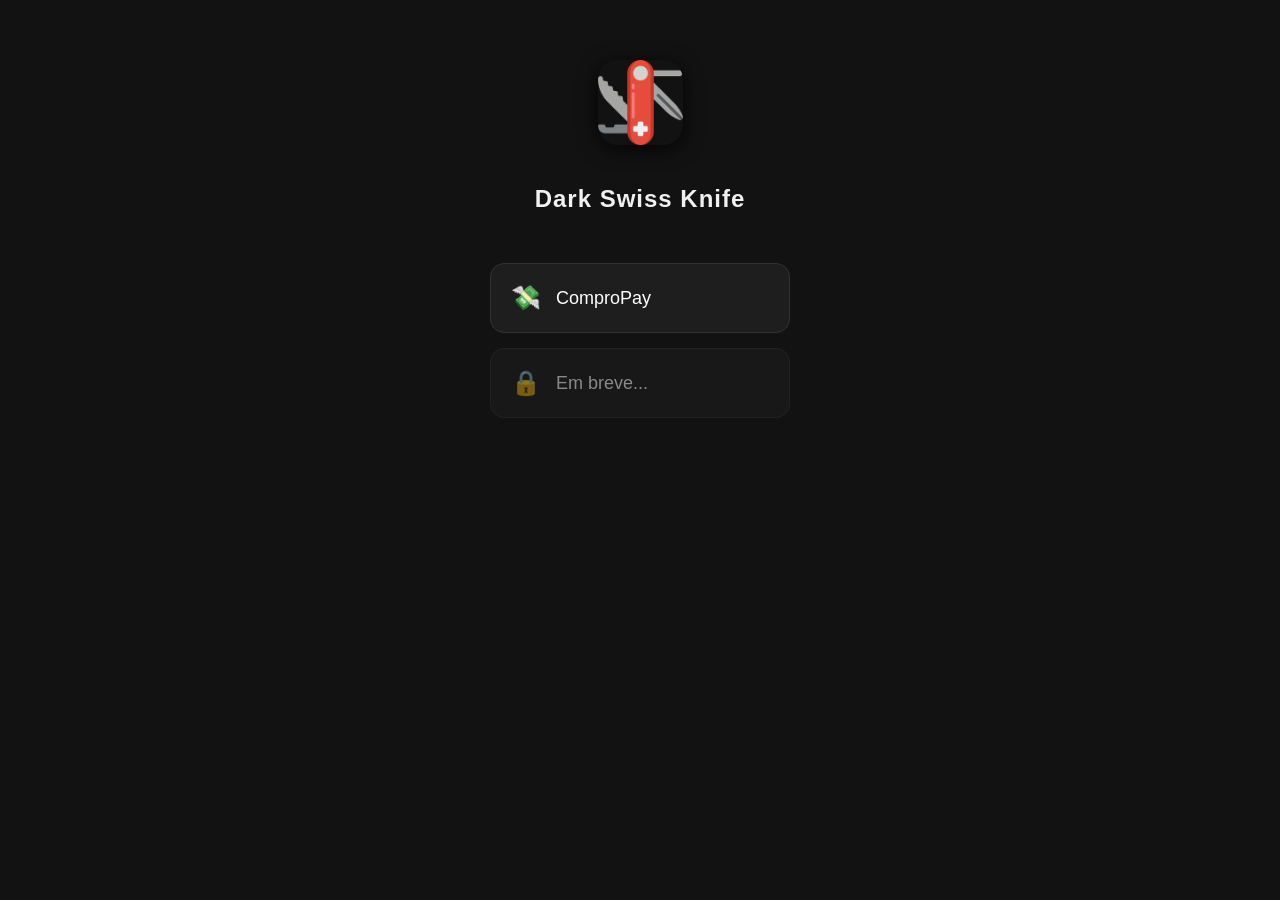
<file: index.html>
<!DOCTYPE html>
<html lang="pt-BR">
<head>
    <meta charset="UTF-8">
    <meta name="viewport" content="width=device-width, initial-scale=1.0, user-scalable=no, maximum-scale=1">
    <title>Dark Swiss Knife</title>
    <!-- Adicionando o Manifesto para o PWA funcionar desde a tela inicial -->
    <link rel="manifest" href="manifest.json">
    <style>
        body {
            background-color: #121212;
            color: #ffffff;
            font-family: -apple-system, BlinkMacSystemFont, "Segoe UI", Roboto, Helvetica, Arial, sans-serif;
            margin: 0;
            padding: 0;
            display: flex;
            flex-direction: column;
            align-items: center;
            min-height: 100vh;
        }
        
        /* Container e estilo da Logo */
        .logo-container {
            text-align: center;
            padding-top: 60px;
            padding-bottom: 20px;
        }
        .logo-container img {
            width: 85px;
            height: 85px;
            border-radius: 20px;
            box-shadow: 0 4px 20px rgba(0, 0, 0, 0.8);
        }
        
        h1 {
            font-size: 24px;
            font-weight: 600;
            margin-bottom: 50px;
            letter-spacing: 1px;
            color: #f0f0f0;
        }
        
        /* Menu de opções */
        .menu {
            width: 100%;
            max-width: 350px;
            display: flex;
            flex-direction: column;
            gap: 15px;
            padding: 0 25px;
            box-sizing: border-box;
        }
        
        /* Botão do menu */
        .menu-item {
            background-color: #1e1e1e;
            padding: 20px;
            border-radius: 14px;
            text-decoration: none;
            color: #fff;
            display: flex;
            align-items: center;
            font-size: 18px;
            font-weight: 500;
            border: 1px solid #333;
            transition: background 0.2s;
        }
        
        .menu-item:active {
            background-color: #333;
        }

        .icon {
            font-size: 24px;
            margin-right: 15px;
        }
    </style>
</head>
<body>

    <div class="logo-container">
        <!-- Puxando o ícone da raiz do projeto -->
        <img src="icone-192.png" alt="Dark Swiss Knife Logo">
    </div>
    
    <h1>Dark Swiss Knife</h1>

    <div class="menu">
        <!-- Link para abrir a ferramenta de pagamento -->
        <a href="payment/index.html" class="menu-item">
            <span class="icon">💸</span> ComproPay
        </a>
        
        <!-- Espaço para você adicionar outras ferramentas no futuro -->
        <a href="#" class="menu-item" style="opacity: 0.5;">
            <span class="icon">🔒</span> Em breve...
        </a>
    </div>

</body>
</html>
</file>
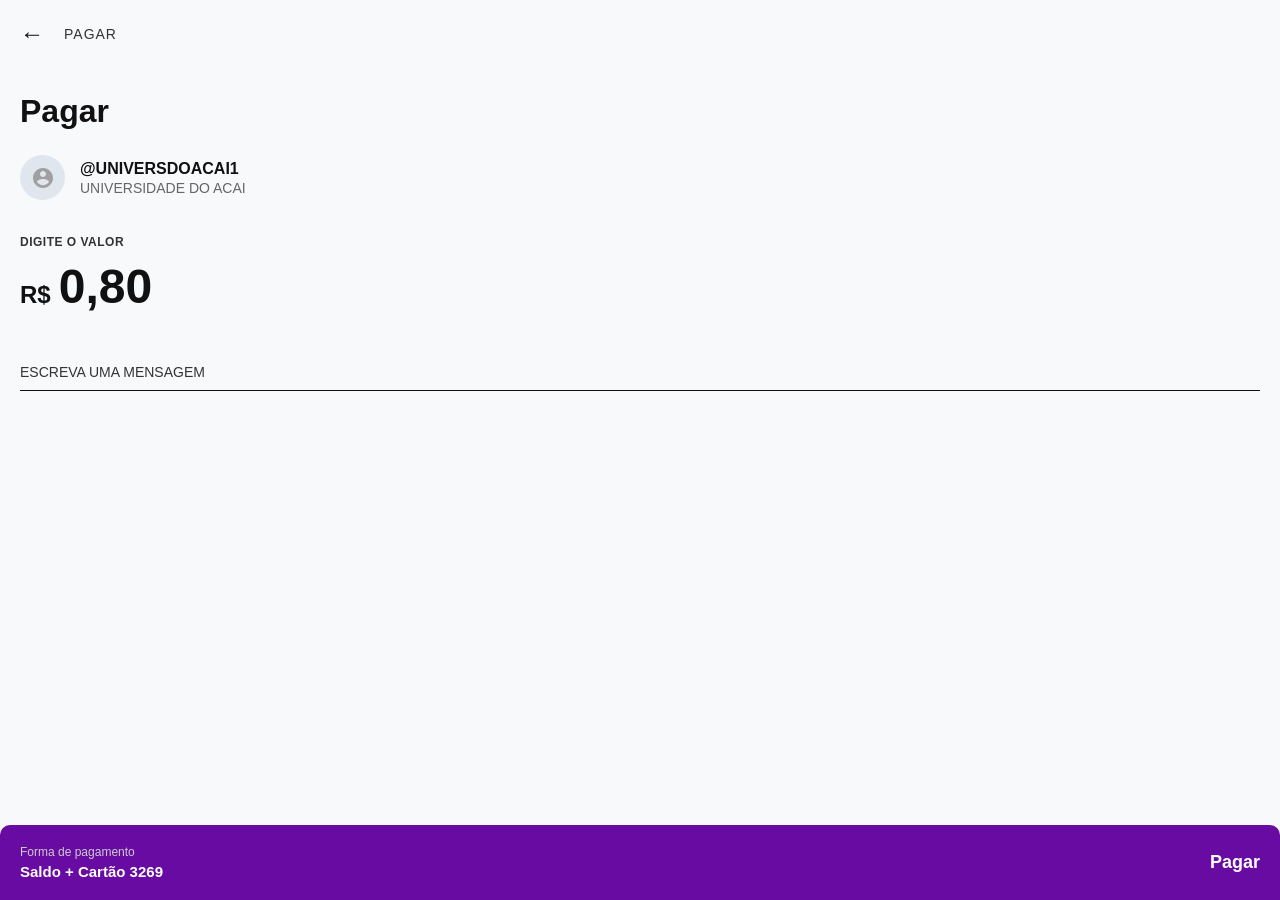
<file: payment/index.html>
<!DOCTYPE html>
<html lang="pt-BR">
<head>
    <meta charset="UTF-8">
    <meta name="viewport" content="width=device-width, initial-scale=1.0, user-scalable=no, maximum-scale=1">
    <title>Pagamento</title>
    <link rel="stylesheet" href="style.css">
</head>
<body>
    <!-- TELA 1: DADOS DO PAGAMENTO -->
    <div id="screen-payment" class="screen active">
        <div class="header">
            <!-- Setinha configurada para voltar para a raiz -->
            <span class="back-arrow" onclick="window.location.href='../index.html'" style="cursor: pointer;">←</span>
            <span class="header-title">PAGAR</span>
        </div>
        
        <div class="content">
            <h1>Pagar</h1>
            
            <div class="user-info">
                <div class="avatar">
                    <svg viewBox="0 0 24 24" fill="#a0a0a0" width="24" height="24"><path d="M12 2C6.48 2 2 6.48 2 12s4.48 10 10 10 10-4.48 10-10S17.52 2 12 2zm0 3c1.66 0 3 1.34 3 3s-1.34 3-3 3-3-1.34-3-3 1.34-3 3-3zm0 14.2c-2.5 0-4.71-1.28-6-3.22.03-1.99 4-3.08 6-3.08 1.99 0 5.97 1.09 6 3.08-1.29 1.94-3.5 3.22-6 3.22z"/></svg>
                </div>
                <div class="details">
                    <input type="text" id="input-username" value="@UNIVERSDOACAI1">
                    <input type="text" id="input-store" value="UNIVERSIDADE DO ACAI">
                </div>
            </div>

            <div class="value-section">
                <label>DIGITE O VALOR</label>
                <div class="value-input-wrapper">
                    <span class="currency">R$</span>
                    <input type="text" id="input-value" value="0,80">
                </div>
            </div>

            <div class="message-section">
                <input type="text" placeholder="ESCREVA UMA MENSAGEM">
            </div>
        </div>

        <div class="bottom-bar">
            <div class="payment-method">
                <span class="label">Forma de pagamento</span>
                <span class="method">Saldo + Cartão 3269</span>
            </div>
            <button id="btn-pagar">Pagar</button>
        </div>
    </div>

    <!-- SOBREPOSIÇÃO: TRANSIÇÃO COM GIF -->
    <div id="overlay-transition" class="overlay">
        <img src="Transition.gif" alt="Processando..." class="transition-gif">
    </div>

    <!-- TELA 2: COMPROVANTE RESUMIDO (COMPACTADO) -->
    <div id="screen-receipt" class="screen receipt-screen">
        
        <button class="btn-close-receipt" onclick="location.reload()">
            <svg viewBox="0 0 24 24" fill="#680ba3" width="20" height="20">
                <path d="M19 6.41L17.59 5 12 10.59 6.41 5 5 6.41 10.59 12 5 17.59 6.41 19 12 13.41 17.59 19 19 17.59 13.41 12 19 6.41z"/>
            </svg>
        </button>

        <div class="receipt-content">
            <img src="shop-icon.png" alt="Loja" class="shop-icon-large">
            <h2 class="receipt-status-title">Pagamento realizado</h2>

            <div class="receipt-card value-card">
                <div class="card-icon">
                    <svg viewBox="0 0 24 24" fill="#a0a0a0" width="24" height="24"><path d="M12 2C6.48 2 2 6.48 2 12s4.48 10 10 10 10-4.48 10-10S17.52 2 12 2zm0 18c-4.41 0-8-3.59-8-8s3.59-8 8-8 8 3.59 8 8-3.59 8-8 8zm-2.5-4.5v-1.1c-1.31-.22-2.13-1.01-2.22-2.22l1.64-.17c.07.72.58 1.13 1.3 1.13.78 0 1.25-.44 1.25-1.07 0-.58-.45-.88-1.52-1.35C8.07 9.87 6.91 9.24 6.91 7.69c0-1.12.82-1.95 2.09-2.18V4.5h1.5v1.07c1.17.21 1.83.84 1.95 1.9l-1.6.2c-.08-.55-.47-.88-1.15-.88-.73 0-1.11.39-1.11.96 0 .54.4.78 1.29 1.2.6.27 1.01.44 1.34.58.26.11.51.22.76.33.64.29 1.12.51 1.54.84.97.77 1.52 1.63 1.52 2.76 0 1.22-.9 2.07-2.18 2.3v1.16h-1.5z"/></svg>
                </div>
                <div class="card-details">
                    <div class="receipt-value-container">
                        <span class="currency-small">R$</span> 
                        <span id="receipt-value" class="value-large">0,80</span>
                    </div>
                    <p class="app-tag">Valor pago via App</p>
                </div>
            </div>

            <div class="receipt-card user-card">
                <div class="card-icon">
                    <svg viewBox="0 0 24 24" fill="#a0a0a0" width="24" height="24"><path d="M2.01 21L23 12 2.01 3 2 10l15 2-15 2z"/></svg>
                </div>
                <div class="card-details">
                    <p class="info-label">DESTINO</p>
                    <p id="receipt-username" class="user-main">@UNIVERSDOACAI1</p>
                    <p class="info-label orig-dest-space">ORIGEM</p>
                    <p id="receipt-origem" class="user-sub">Pedro Henrique Sales Cavalcante</p>
                </div>
            </div>

            <hr class="receipt-divider">

            <div class="receipt-card transaction-card">
                <div class="card-icon">
                    <svg viewBox="0 0 24 24" fill="#a0a0a0" width="24" height="24"><path d="M14 2H6c-1.1 0-1.99.9-1.99 2L4 20c0 1.1.89 2 1.99 2H18c1.1 0 2-.9 2-2V8l-6-6zm2 16H8v-2h8v2zm0-4H8v-2h8v2zm-3-5V3.5L18.5 9H13z"/></svg>
                </div>
                <div class="card-details">
                    <p class="info-label">DATA</p>
                    <p id="receipt-date" class="transaction-value">02/09/2026 08:05:57</p>
                    <p class="info-label transaction-space">TRANSAÇÃO</p>
                    <p id="receipt-code" class="transaction-value">962720</p>
                    <p class="info-label transaction-space">STATUS</p>
                    <p class="transaction-value status-confirmed">Confirmado</p>
                </div>
            </div>

            <div class="receipt-actions">
                <button class="btn-action btn-share">Compartilhar</button>
                <button class="btn-action btn-view-full" id="btn-ver-comprovante">Ver comprovante</button>
            </div>
        </div>
    </div>

    <!-- TELA 3: COMPROPAY DETALHADO -->
    <div id="screen-compropay" class="screen compropay-screen">
        <div class="compropay-header">
            <span class="back-arrow-compropay" id="btn-back-compropay">←</span>
        </div>
        
        <div class="compropay-content">
            <img src="compropay-logo.png" alt="ComproPay Logo" class="compropay-logo">
            <h2>Comprovante</h2>
            <h3>Pagamento</h3>
            
            <div class="compropay-details">
                <hr>
                <div class="detail-row">
                    <span class="detail-label">VALOR</span>
                    <span class="detail-value" id="cp-value">R$ 0,80</span>
                </div>
                <hr>
                <div class="detail-row">
                    <span class="detail-label">ORIGEM</span>
                    <span class="detail-value" id="cp-origem">Pedro Henrique Sales Cavalcante</span>
                </div>
                <div class="detail-row">
                    <span class="detail-label">DESTINO</span>
                    <span class="detail-value" id="cp-username">@UNIVERSDOACAI1</span>
                </div>
                <div class="detail-row">
                    <span class="detail-label">TRANSAÇÃO</span>
                    <span class="detail-value" id="cp-code">962720</span>
                </div>
                <div class="detail-row">
                    <span class="detail-label">DATA</span>
                    <span class="detail-value" id="cp-date">02/09/2026 08:05:57</span>
                </div>
                <div class="detail-row">
                    <span class="detail-label">STATUS</span>
                    <span class="detail-value">Confirmado</span>
                </div>
                <hr>
            </div>
        </div>

        <div class="compropay-actions">
            <button class="btn-action btn-share">Compartilhar</button>
        </div>
    </div>

    <script src="script.js"></script>
</body>
</html>
</file>
<file: payment/style.css>
:root {
    --primary-purple: #680ba3; 
    --receipt-bg: #fff;
    --card-bg: #f5f5f7;
    --text-main: #111;
    --text-sub: #555;
    --text-label: #888;
    --text-confirmed: #444;
    --divider-color: #e5e5e5;
}

* { box-sizing: border-box; margin: 0; padding: 0; font-family: -apple-system, BlinkMacSystemFont, "Segoe UI", Roboto, Helvetica, Arial, sans-serif; }
body { background: #f8f9fa; color: #111; overscroll-behavior: none; }

.screen { display: none; width: 100%; min-height: 100vh; position: absolute; top: 0; left: 0; overflow-y: auto; overflow-x: hidden; }
.screen.active { display: block; }

/* --- TELA 1: PAGAMENTO --- */
.header { display: flex; align-items: center; padding: 20px; font-weight: 500; font-size: 14px; }
.back-arrow { font-size: 24px; margin-right: 20px; font-weight: 300; }
.header-title { letter-spacing: 1px; color: #333; }
.content { padding: 20px; margin-top: 5px; padding-bottom: 120px; }
.content h1 { font-size: 32px; font-weight: 700; margin-bottom: 25px; }
.user-info { display: flex; align-items: center; margin-bottom: 35px; }
.avatar { width: 45px; height: 45px; background: #e0e6ed; border-radius: 50%; display: flex; align-items: center; justify-content: center; margin-right: 15px; }
.details { display: flex; flex-direction: column; }
.details input { border: none; background: transparent; outline: none; width: 250px; }
#input-username { font-weight: 600; font-size: 16px; color: #111; margin-bottom: 2px; }
#input-store { font-size: 14px; color: #666; text-transform: uppercase; }
.value-section { margin-bottom: 40px; }
.value-section label { font-size: 12px; font-weight: 600; color: #333; display: block; margin-bottom: 10px; letter-spacing: 0.5px; }
.value-input-wrapper { display: flex; align-items: baseline; }
.currency { font-size: 24px; font-weight: 700; color: #111; margin-right: 8px; }
#input-value { border: none; background: transparent; outline: none; font-size: 48px; font-weight: 700; color: #111; width: 100%; }
.message-section input { width: 100%; border: none; border-bottom: 1px solid #111; padding: 10px 0; outline: none; font-size: 14px; background: transparent; text-transform: uppercase; }
.message-section input::placeholder { color: #333; }
.bottom-bar { position: fixed; bottom: 0; left: 0; width: 100%; background: var(--primary-purple); color: white; display: flex; justify-content: space-between; align-items: center; padding: 20px; border-top-left-radius: 10px; border-top-right-radius: 10px; z-index: 5; }
.payment-method { display: flex; flex-direction: column; }
.payment-method .label { font-size: 12px; color: #ccc; margin-bottom: 4px; }
.payment-method .method { font-size: 15px; font-weight: 600; }
#btn-pagar { background: transparent; border: none; color: white; font-size: 18px; font-weight: 600; cursor: pointer; }

/* --- TRANSIÇÃO COM GIF --- */
.overlay { 
    display: none; 
    position: fixed; 
    top: 0; 
    left: 0; 
    width: 100%; 
    height: 100%; 
    background-color: #ffffff; 
    z-index: 20; 
    align-items: center; 
    justify-content: center; 
}

.transition-gif { 
    width: auto; 
    max-width: 100%; 
    height: auto; 
    border: none; 
    outline: none; 
    box-shadow: none; 
    background-color: #ffffff;
}

/* --- TELA 2: COMPROVANTE RESUMIDO (COMPACTADO) --- */
.receipt-screen { background: #fff; display: none; flex-direction: column; position: relative; }
.btn-close-receipt { position: absolute; top: 15px; right: 15px; background: rgba(104, 11, 163, 0.1); border: none; border-radius: 50%; width: 34px; height: 34px; cursor: pointer; display: flex; align-items: center; justify-content: center; z-index: 10; }

.receipt-content { padding: 25px 15px 130px 15px; text-align: center; display: flex; flex-direction: column; align-items: center; }
.shop-icon-large { width: 65px; height: 65px; margin-bottom: 10px; border-radius: 50%; }
.receipt-status-title { font-size: 20px; font-weight: 600; color: #111; margin-bottom: 15px; }

.receipt-card { background: var(--card-bg); width: 100%; border-radius: 8px; display: flex; align-items: flex-start; padding: 12px 15px; margin-bottom: 2px; text-align: left; }
.card-icon { width: 30px; height: 30px; margin-right: 12px; display: flex; align-items: center; justify-content: center; padding-top: 3px; }
.card-details { flex: 1; display: flex; flex-direction: column; }
.info-label { font-size: 10px; font-weight: 600; color: var(--text-label); text-transform: uppercase; margin-bottom: 2px; }

.value-card { padding: 15px; }
.receipt-value-container { display: flex; align-items: baseline; gap: 4px; white-space: nowrap; margin-bottom: 2px; }
.currency-small { font-size: 15px; font-weight: 500; color: #777; }
.value-large { font-size: 28px; font-weight: 700; color: var(--primary-purple); }
.app-tag { font-size: 11px; color: var(--text-confirmed); }

.user-main { font-size: 14px; font-weight: 600; color: #111; margin-bottom: 2px; }
.user-sub { font-size: 12px; color: var(--text-confirmed); }
.orig-dest-space { margin-top: 10px; }
.receipt-divider { border: none; border-top: 1px solid var(--divider-color); width: 100%; margin: 1px 0; }
.transaction-value { font-size: 13px; color: #111; margin-bottom: 8px; }
.transaction-space { margin-top: 10px; }
.status-confirmed { color: var(--text-confirmed); margin-bottom: 0; }

.receipt-actions { position: fixed; bottom: 0; left: 0; width: 100%; background: #fff; padding: 10px 15px 15px 15px; display: flex; flex-direction: column; gap: 8px; border-top: 1px solid #eee; z-index: 10; }
.btn-action { width: 100%; padding: 12px; border-radius: 8px; font-weight: bold; font-size: 15px; cursor: pointer; outline: none; }
.btn-share { background: var(--primary-purple); color: white; border: none; }
.btn-view-full { background: transparent; color: var(--primary-purple); border: 2px solid var(--primary-purple); }

/* --- TELA 3: COMPROPAY --- */
.compropay-screen { background: #fbfbfb; display: none; flex-direction: column; min-height: 100vh; }
.compropay-header { padding: 20px; }
.back-arrow-compropay { font-size: 26px; color: #111; cursor: pointer; font-weight: 300; }

.compropay-content { padding: 0 25px; display: flex; flex-direction: column; align-items: center; }
.compropay-logo { width: 140px; margin-bottom: 15px; }
.compropay-content h2 { font-size: 22px; font-weight: 700; color: #111; margin-bottom: 5px; }
.compropay-content h3 { font-size: 16px; font-weight: 400; color: #555; margin-bottom: 30px; }

.compropay-details { width: 100%; }
.compropay-details hr { border: none; border-top: 1px solid #ddd; margin: 15px 0; }
.detail-row { display: flex; justify-content: space-between; align-items: flex-start; margin-bottom: 15px; }
.detail-label { font-size: 11px; font-weight: 600; color: #888; text-transform: uppercase; width: 30%; }
.detail-value { font-size: 14px; font-weight: 500; color: #111; text-align: right; width: 70%; word-wrap: break-word; }

.compropay-actions { position: fixed; bottom: 0; left: 0; width: 100%; padding: 20px; background: #fbfbfb; }
</file>
